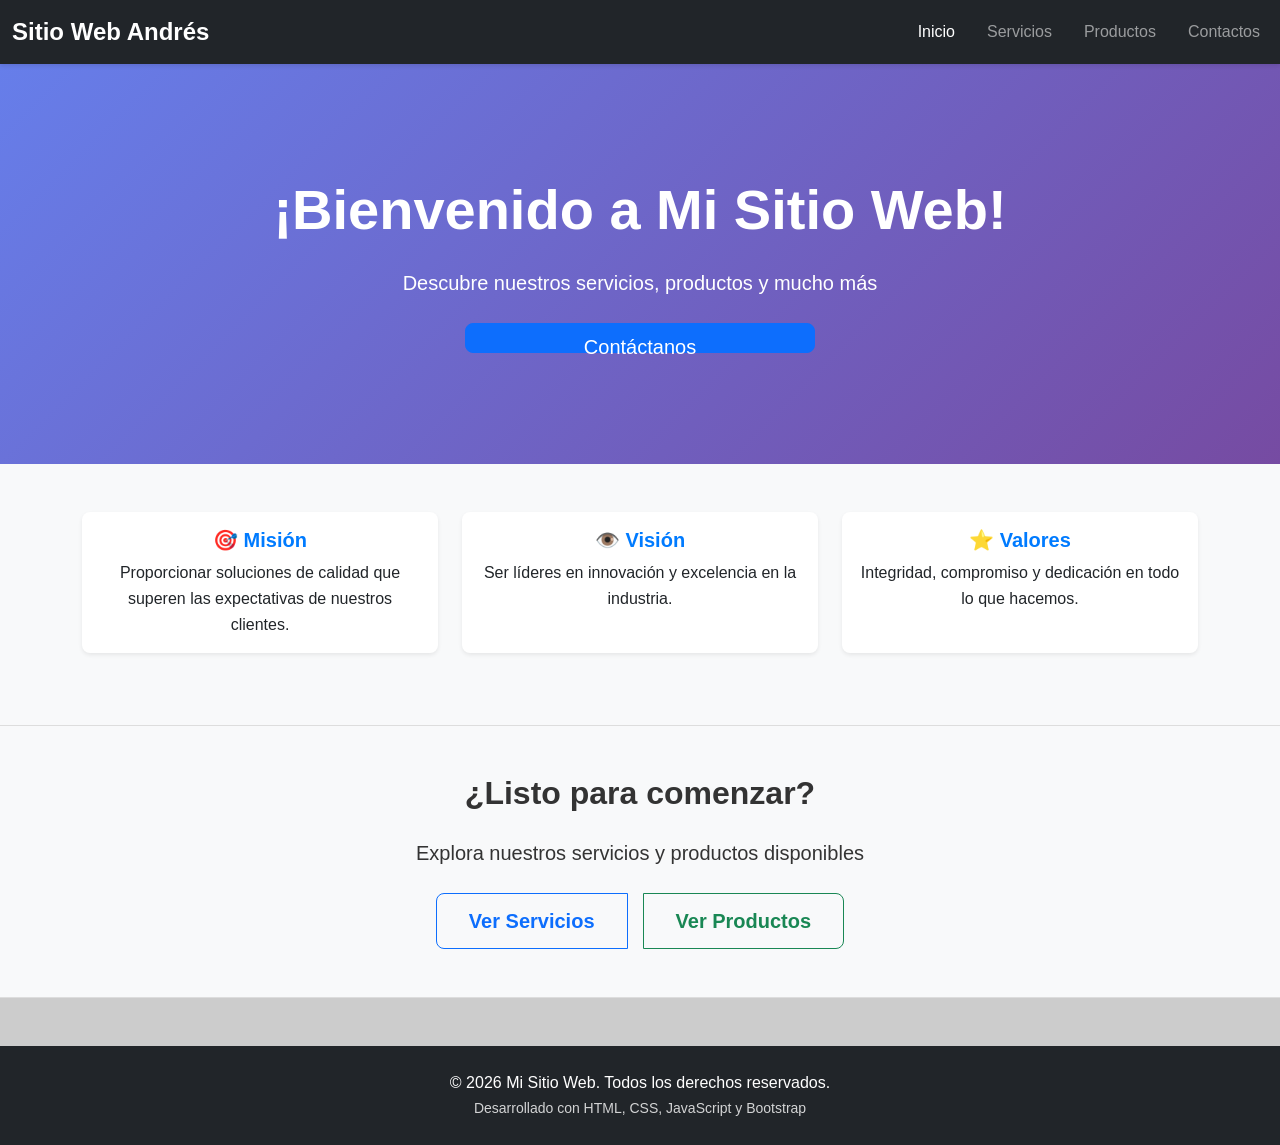
<file: index.html>
<!DOCTYPE html>
<html lang="es">
<head>
    <meta charset="UTF-8">
    <meta name="viewport" content="width=device-width, initial-scale=1.0">
    <title>Mi Sitio Web</title>
    <!-- Bootstrap CSS -->
    <link href="https://cdn.jsdelivr.net/npm/bootstrap@5.3.0/dist/css/bootstrap.min.css" rel="stylesheet">
    <!-- Custom CSS -->
    <link rel="stylesheet" href="src/styles/style.css">
</head>
<body>
    <!-- Navegación -->
    <nav class="navbar navbar-expand-lg navbar-dark bg-dark sticky-top">
        <div class="container-fluid">
            <a class="navbar-brand" href="index.html">
                <strong>Sitio Web Andrés</strong>
            </a>
            <button class="navbar-toggler" type="button" data-bs-toggle="collapse" data-bs-target="#navbarNav" aria-controls="navbarNav" aria-expanded="false" aria-label="Toggle navigation">
                <span class="navbar-toggler-icon"></span>
            </button>
            <div class="collapse navbar-collapse" id="navbarNav">
                <ul class="navbar-nav ms-auto">
                    <li class="nav-item">
                        <a class="nav-link active" aria-current="page" href="index.html">Inicio</a>
                    </li>
                    <li class="nav-item">
                        <a class="nav-link" href="public/servicios.html">Servicios</a>
                    </li>
                    <li class="nav-item">
                        <a class="nav-link" href="public/productos.html">Productos</a>
                    </li>
                    <li class="nav-item">
                        <a class="nav-link" href="public/contactos.html">Contactos</a>
                    </li>
                </ul>
            </div>
        </div>
    </nav>

    <!-- Contenido Principal -->
    <main>
        <!-- Hero Section -->
        <section class="hero-section text-white text-center py-5">
            <div class="container">
                <h1 class="display-4 fw-bold mb-4">¡Bienvenido a Mi Sitio Web!</h1>
                <p class="lead mb-4">Descubre nuestros servicios, productos y mucho más</p>
                <button class="btn btn-primary btn-lg" onclick="mostrarMensaje()">Contáctanos</button>
            </div>
        </section>

        <!-- Sección de Características -->
        <section class="features py-5">
            <div class="container">
                <div class="row">
                    <div class="col-md-4 mb-4">
                        <div class="card h-100 shadow-sm">
                            <div class="card-body text-center">
                                <h5 class="card-title">🎯 Misión</h5>
                                <p class="card-text">Proporcionar soluciones de calidad que superen las expectativas de nuestros clientes.</p>
                            </div>
                        </div>
                    </div>
                    <div class="col-md-4 mb-4">
                        <div class="card h-100 shadow-sm">
                            <div class="card-body text-center">
                                <h5 class="card-title">👁️ Visión</h5>
                                <p class="card-text">Ser líderes en innovación y excelencia en la industria.</p>
                            </div>
                        </div>
                    </div>
                    <div class="col-md-4 mb-4">
                        <div class="card h-100 shadow-sm">
                            <div class="card-body text-center">
                                <h5 class="card-title">⭐ Valores</h5>
                                <p class="card-text">Integridad, compromiso y dedicación en todo lo que hacemos.</p>
                            </div>
                        </div>
                    </div>
                </div>
            </div>
        </section>

        <!-- Sección Call to Action -->
        <section class="cta-section bg-light py-5">
            <div class="container text-center">
                <h2 class="mb-4">¿Listo para comenzar?</h2>
                <p class="mb-4 lead">Explora nuestros servicios y productos disponibles</p>
                <div class="btn-group" role="group">
                    <a href="public/servicios.html" class="btn btn-outline-primary btn-lg">Ver Servicios</a>
                    <a href="public/productos.html" class="btn btn-outline-success btn-lg">Ver Productos</a>
                </div>
            </div>
        </section>
    </main>

    <!-- Footer -->
    <footer class="bg-dark text-white text-center py-4 mt-5">
        <div class="container">
            <p class="mb-0">&copy; 2026 Mi Sitio Web. Todos los derechos reservados.</p>
            <small>Desarrollado con HTML, CSS, JavaScript y Bootstrap</small>
        </div>
    </footer>

    <!-- Bootstrap JS -->
    <script src="https://cdn.jsdelivr.net/npm/bootstrap@5.3.0/dist/js/bootstrap.bundle.min.js"></script>
    <!-- Custom JS -->
    <script src="src/scripts/script.js"></script>
</body>
</html>
</file>
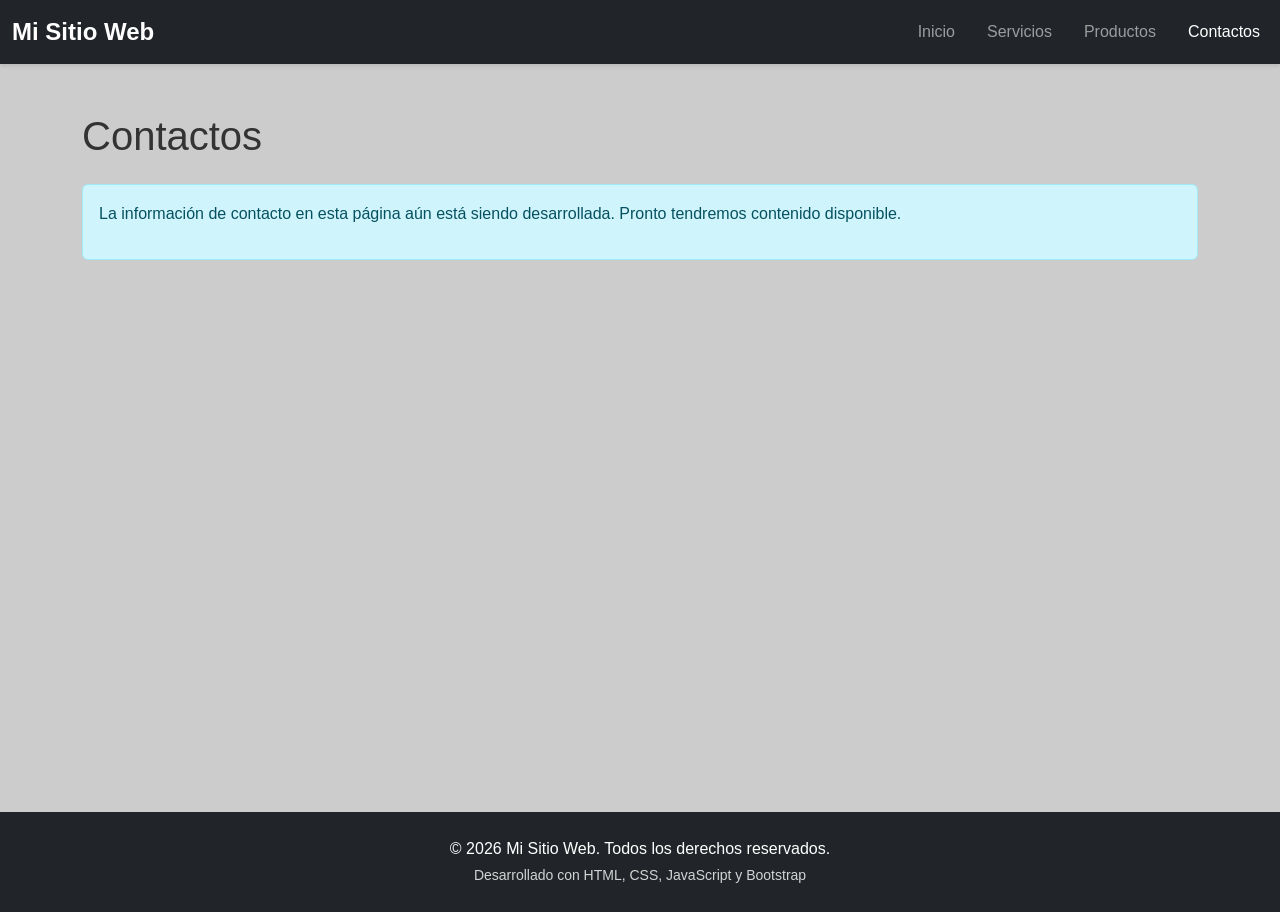
<file: public/contactos.html>
<!DOCTYPE html>
<html lang="es">
<head>
    <meta charset="UTF-8">
    <meta name="viewport" content="width=device-width, initial-scale=1.0">
    <title>Contactos - Mi Sitio Web</title>
    <!-- Bootstrap CSS -->
    <link href="https://cdn.jsdelivr.net/npm/bootstrap@5.3.0/dist/css/bootstrap.min.css" rel="stylesheet">
    <!-- Custom CSS -->
    <link rel="stylesheet" href="../src/styles/style.css">
</head>
<body>
    <!-- Navegación -->
    <nav class="navbar navbar-expand-lg navbar-dark bg-dark sticky-top">
        <div class="container-fluid">
            <a class="navbar-brand" href="../index.html">
                <strong>Mi Sitio Web</strong>
            </a>
            <button class="navbar-toggler" type="button" data-bs-toggle="collapse" data-bs-target="#navbarNav" aria-controls="navbarNav" aria-expanded="false" aria-label="Toggle navigation">
                <span class="navbar-toggler-icon"></span>
            </button>
            <div class="collapse navbar-collapse" id="navbarNav">
                <ul class="navbar-nav ms-auto">
                    <li class="nav-item">
                        <a class="nav-link" href="../index.html">Inicio</a>
                    </li>
                    <li class="nav-item">
                        <a class="nav-link" href="servicios.html">Servicios</a>
                    </li>
                    <li class="nav-item">
                        <a class="nav-link" href="productos.html">Productos</a>
                    </li>
                    <li class="nav-item">
                        <a class="nav-link active" aria-current="page" href="contactos.html">Contactos</a>
                    </li>
                </ul>
            </div>
        </div>
    </nav>

    <!-- Contenido Principal -->
    <main>
        <section class="py-5">
            <div class="container">
                <h1 class="mb-4">Contactos</h1>
                <div class="alert alert-info" role="alert">
                    <p>La información de contacto en esta página aún está siendo desarrollada. Pronto tendremos contenido disponible.</p>
                </div>
            </div>
        </section>
    </main>

    <!-- Footer -->
    <footer class="bg-dark text-white text-center py-4 mt-5">
        <div class="container">
            <p class="mb-0">&copy; 2026 Mi Sitio Web. Todos los derechos reservados.</p>
            <small>Desarrollado con HTML, CSS, JavaScript y Bootstrap</small>
        </div>
    </footer>

    <!-- Bootstrap JS -->
    <script src="https://cdn.jsdelivr.net/npm/bootstrap@5.3.0/dist/js/bootstrap.bundle.min.js"></script>
    <!-- Custom JS -->
    <script src="../src/scripts/script.js"></script>
</body>
</html>
</file>
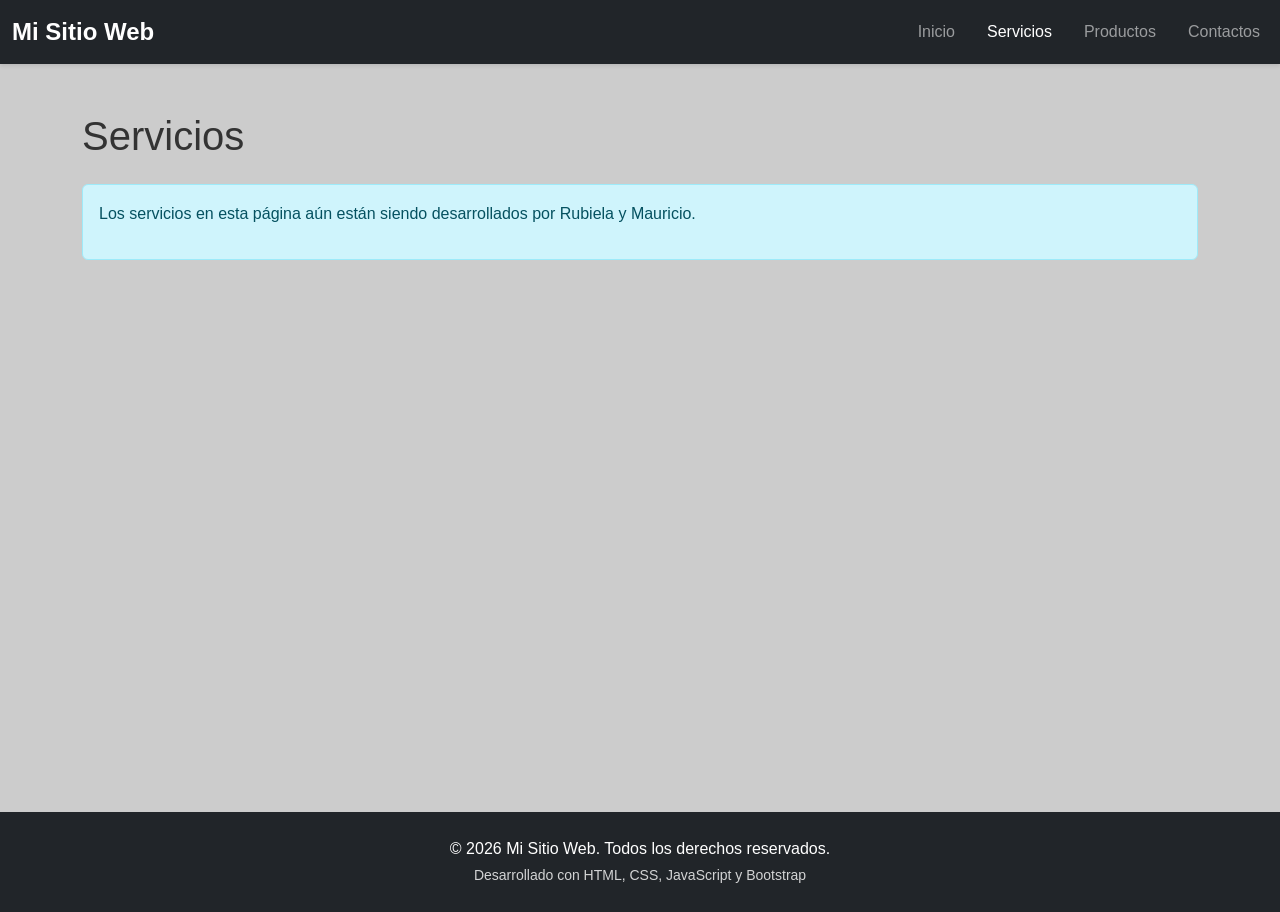
<file: public/servicios.html>
<!DOCTYPE html>
<html lang="es">
<head>
    <meta charset="UTF-8">
    <meta name="viewport" content="width=device-width, initial-scale=1.0">
    <title>Servicios - Mi Sitio Web</title>
    <!-- Bootstrap CSS -->
    <link href="https://cdn.jsdelivr.net/npm/bootstrap@5.3.0/dist/css/bootstrap.min.css" rel="stylesheet">
    <!-- Custom CSS -->
    <link rel="stylesheet" href="../src/styles/style.css">
</head>
<body>
    <!-- Navegación -->
    <nav class="navbar navbar-expand-lg navbar-dark bg-dark sticky-top">
        <div class="container-fluid">
            <a class="navbar-brand" href="../index.html">
                <strong>Mi Sitio Web</strong>
            </a>
            <button class="navbar-toggler" type="button" data-bs-toggle="collapse" data-bs-target="#navbarNav" aria-controls="navbarNav" aria-expanded="false" aria-label="Toggle navigation">
                <span class="navbar-toggler-icon"></span>
            </button>
            <div class="collapse navbar-collapse" id="navbarNav">
                <ul class="navbar-nav ms-auto">
                    <li class="nav-item">
                        <a class="nav-link" href="../index.html">Inicio</a>
                    </li>
                    <li class="nav-item">
                        <a class="nav-link active" aria-current="page" href="servicios.html">Servicios</a>
                    </li>
                    <li class="nav-item">
                        <a class="nav-link" href="productos.html">Productos</a>
                    </li>
                    <li class="nav-item">
                        <a class="nav-link" href="contactos.html">Contactos</a>
                    </li>
                </ul>
            </div>
        </div>
    </nav>

    <!-- Contenido Principal -->
    <main>
        <section class="py-5">
            <div class="container">
                <h1 class="mb-4">Servicios</h1>
                <div class="alert alert-info" role="alert">
                    <p>Los servicios en esta página aún están siendo desarrollados por Rubiela y Mauricio.</p>
                </div>
            </div>
        </section>
    </main>

    <!-- Footer -->
    <footer class="bg-dark text-white text-center py-4 mt-5">
        <div class="container">
            <p class="mb-0">&copy; 2026 Mi Sitio Web. Todos los derechos reservados.</p>
            <small>Desarrollado con HTML, CSS, JavaScript y Bootstrap</small>
        </div>
    </footer>

    <!-- Bootstrap JS -->
    <script src="https://cdn.jsdelivr.net/npm/bootstrap@5.3.0/dist/js/bootstrap.bundle.min.js"></script>
    <!-- Custom JS -->
    <script src="../src/scripts/script.js"></script>
</body>
</html>
</file>
<file: src/styles/style.css>
/* Estilos Personalizados */

:root {
    --primary-color: #007bff;
    --dark-color: #212529;
    --light-color: #f8f9fa;
}

body {
    font-family: 'Segoe UI', Tahoma, Geneva, Verdana, sans-serif;
    line-height: 1.6;
    color: #333;
}

/* Navegación */
.navbar {
    box-shadow: 0 2px 4px rgba(0, 0, 0, 0.1);
}

.navbar-brand {
    font-size: 1.5rem;
    color: #fff !important;
}

.navbar-nav .nav-link {
    margin-left: 1rem;
    transition: color 0.3s ease;
}

.navbar-nav .nav-link:hover {
    color: var(--primary-color) !important;
}

/* Hero Section */
.hero-section {
    background: linear-gradient(135deg, #667eea 0%, #764ba2 100%);
    min-height: 400px;
    display: flex;
    align-items: center;
}

.hero-section h1 {
    animation: fadeInDown 1s ease-in;
}

.hero-section p {
    animation: fadeInUp 1s ease-in;
}

.hero-section .btn {
    animation: fadeInUp 1.2s ease-in;
}

/* Features Section */
.features {
    background-color: var(--light-color);
}

.features .card {
    border: none;
    transition: transform 0.3s ease, box-shadow 0.3s ease;
    border-radius: 8px;
}

.features .card:hover {
    transform: translateY(-10px);
    box-shadow: 0 10px 25px rgba(0, 0, 0, 0.15) !important;
}

.features .card-title {
    color: var(--primary-color);
    font-weight: 600;
}

/* CTA Section */
.cta-section {
    border-top: 1px solid #ddd;
    border-bottom: 1px solid #ddd;
}

.cta-section h2 {
    color: #333;
    font-weight: 700;
    margin-bottom: 1rem;
}

.cta-section .btn-group {
    gap: 1rem;
}

.cta-section .btn {
    font-weight: 600;
    padding: 0.75rem 2rem;
    transition: all 0.3s ease;
}

.cta-section .btn:hover {
    transform: translateY(-2px);
}

/* Footer */
footer {
    margin-top: auto;
}

footer small {
    opacity: 0.8;
}

/* Main */
main {
    min-height: calc(100vh - 200px);
}

body{
    background-color: rgb(204, 204, 204);
}

.Contenedor_Principal{
    display: flex;
    gap: 30px;
    flex-wrap: wrap;
    justify-content: center;
}

.Caja-1{
    background-color: white;
    max-width: 370px;
    width: 370px;
    padding: 10px;
    border-radius: 5px;
    box-shadow: 0px 0px 2px;
}

.Caja-1:hover{
    transform: scale(1.1);
    background-color: black;
    color: white;
    transition: transform 0.9s;
    transition: background-color 0.3s;
    transition: color 0.9s;
}

.Caja-2:hover{
    transform: scale(1.1);
    background-color: black;
    color: white;
    transition: transform 0.3s;
    transition: background-color 0.3s;
    transition: color 0.9s;
}

.Caja-3:hover{
    transform: scale(1.1);
    background-color: black;
    color: white;
    transition: transform 0.3s;
    transition: background-color 0.3s;
    transition: color 0.9s;
}

.Caja-4:hover{
    transform: scale(1.1);
    background-color: black;
    color: white;
    transition: transform 0.3s;
    transition: background-color 0.3s;
    transition: color 0.9s;
}

.Caja-5:hover{
    transform: scale(1.1);
    background-color: black;
    color: white;
    transition: transform 0.3s;
    transition: background-color 0.3s;
    transition: color 0.9s;
}

.Caja-6:hover{
    transform: scale(1.1);
    background-color: black;
    color: white;
    transition: transform 0.3s;
    transition: background-color 0.3s;
    transition: color 0.9s;
}

.Caja-7:hover{
    transform: scale(1.1);
    background-color: black;
    color: white;
    transition: transform 0.3s;
    transition: background-color 0.3s;
    transition: color 0.9s;
}

.Caja-8:hover{
    transform: scale(1.1);
    background-color: black;
    color: white;
    transition: transform 0.3s;
    transition: background-color 0.3s;
    transition: color 0.9s;
}

.Caja-9:hover{
    transform: scale(1.1);
    background-color: black;
    color: white;
    transition: transform 0.3s;
    transition: background-color 0.3s;
    transition: color 0.9s;
}

.Caja-10:hover{
    transform: scale(1.1);
    background-color: black;
    color: white;
    transition: transform 0.3s;
    transition: background-color 0.3s;
    transition: color 0.9s;
}

.Caja-11:hover{
    transform: scale(1.1);
    background-color: black;
    color: white;
    transition: transform 0.3s;
    transition: background-color 0.3s;
    transition: color 0.9s;
}

.Caja-2{
    background-color: white;
    max-width: 370px;
    width: 370px;
    padding: 10px;
    border-radius: 5px;
    box-shadow: 0px 0px 2px;
}

.Caja-3{
    background-color: white;
    max-width: 370px;
    width: 370px;
    padding: 10px;
    border-radius: 5px;
    box-shadow: 0px 0px 2px;
    
}

.Caja-4{
    background-color: white;
    max-width: 370px;
    width: 370px;
    padding: 10px;
    border-radius: 5px;
    box-shadow: 0px 0px 2px;
    
}

.Caja-5{
    background-color: white;
    max-width: 370px;
    width: 370px;
    padding: 10px;
    border-radius: 5px;
    box-shadow: 0px 0px 3px;
    
}

.Caja-6{
    background-color: white;
    max-width: 370px;
    width: 370px;
    padding: 10px;
    border-radius: 5px;
    box-shadow: 0px 0px 3px;
    
}

.Caja-7{
    background-color: white;
    width: 370px;
    max-width: 370px;
    border-radius: 5px;
    padding: 10px;
    box-shadow: 0px 0px 3px;
}

.Caja-8{
    background-color: white;
    width: 370px;
    max-width: 370px;
    border-radius: 5px;
    padding: 10px;
    box-shadow: 0px 0px 3px;
    flex-direction: column;
}

.Caja-9{
    background-color: white;
    width: 370px;
    max-width: 370px;
    border-radius: 5px;
    padding: 10px;
    box-shadow: 0px 0px 3px;
}

.Caja-10{
    background-color: white;
    width: 370px;
    max-width: 370px;
    border-radius: 5px;
    padding: 10px;
    box-shadow: 0px 0px 3px;
}

.Caja-11{
    background-color: white;
    width: 370px;
    max-width: 370px;
    border-radius: 5px;
    padding: 10px;
    box-shadow: 0px 0px 3px;
}

img{
    height: 350px;
    width: 350px;
    max-width: 350px;
    border-radius: 5px;
    object-fit: cover;
}

h2{
    font-family: 'Segoe UI', Tahoma, Geneva, Verdana, sans-serif;
    
}

b{
    font-family: 'Segoe UI', Tahoma, Geneva, Verdana, sans-serif;
}

button{
    height: 30px;
    width: 350px;
    max-width: 350px;
    background-color: green;
    color: white;
    border: 1px solid green;
    border-radius: 5px;
}

button {
  margin-top: auto;
}

button:hover{
    background-color: greenyellow;
    border: 1px solid greenyellow;
    color: black;
    transform: scale(1.04);
}


/* Animaciones */
@keyframes fadeInDown {
    from {
        opacity: 0;
        transform: translateY(-30px);
    }
    to {
        opacity: 1;
        transform: translateY(0);
    }
}

@keyframes fadeInUp {
    from {
        opacity: 0;
        transform: translateY(30px);
    }
    to {
        opacity: 1;
        transform: translateY(0);
    }
}

/* Responsive */
@media (max-width: 768px) {
    .navbar-nav .nav-link {
        margin-left: 0;
        padding: 0.5rem 0;
    }

    .hero-section h1 {
        font-size: 2rem;
    }

    .cta-section .btn-group {
        flex-direction: column;
        width: 100%;
    }

    .cta-section .btn {
        width: 100%;
    }
}
</file>
